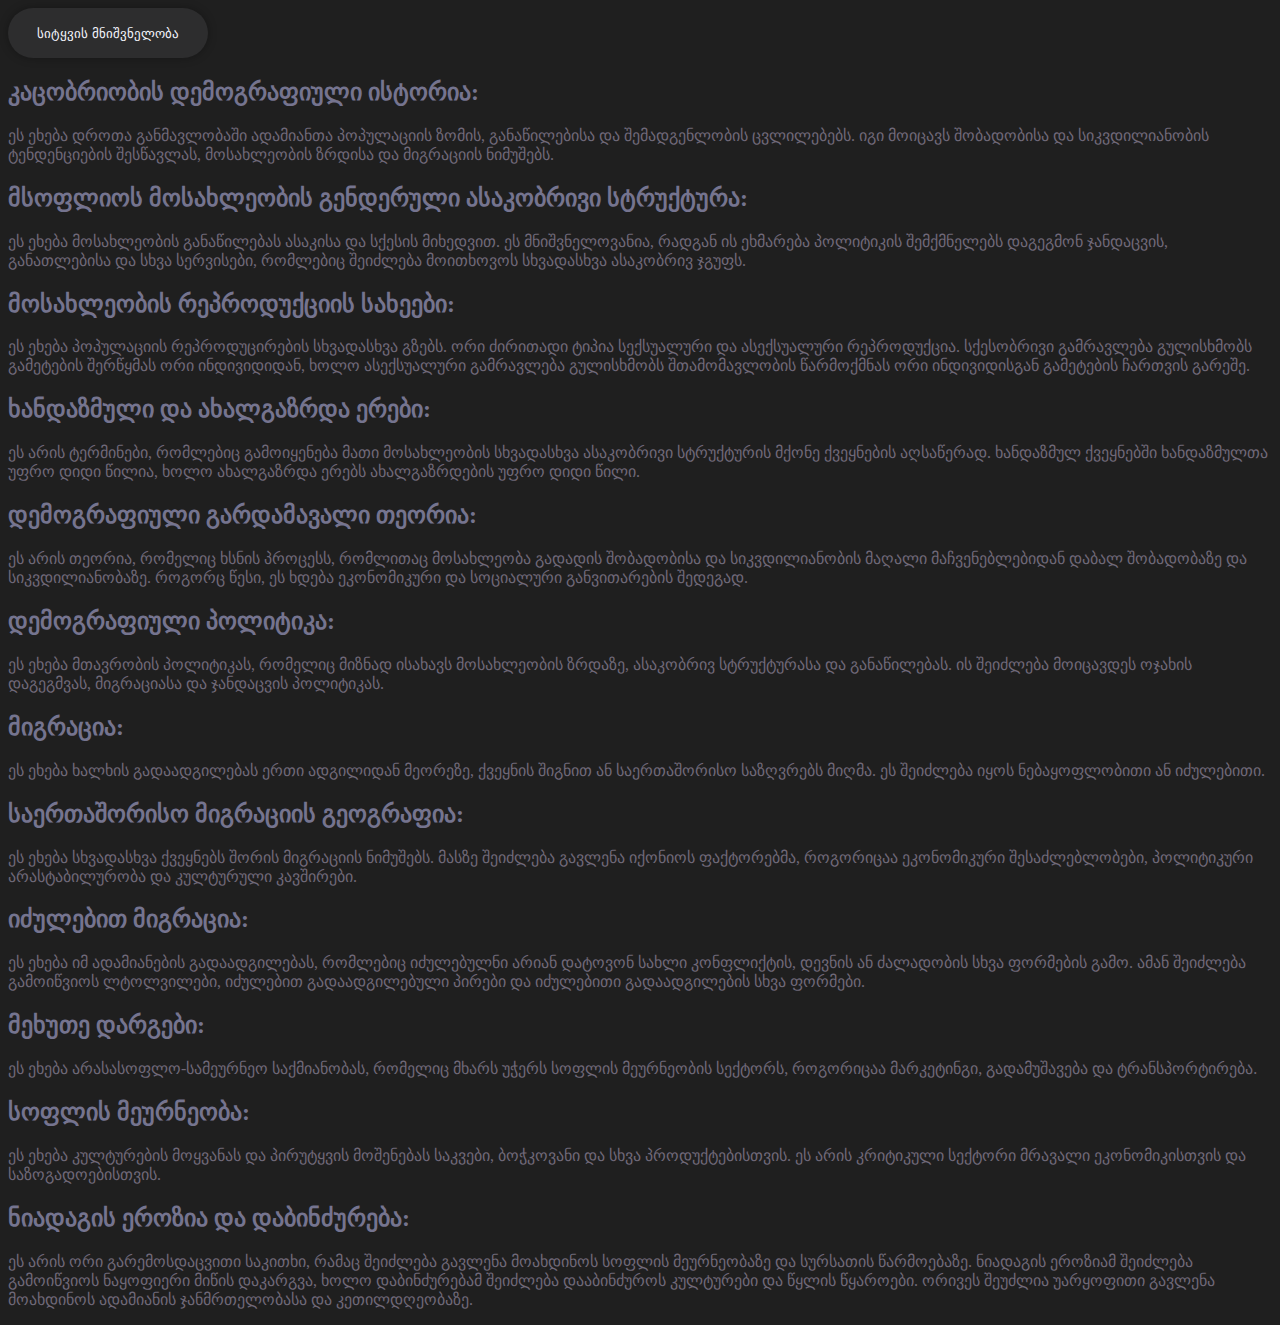
<file: index.html>
<!DOCTYPE html>
<head>
    <title> თავების მოკლე შინაარსი </title>
    <link rel="stylesheet" type="text/css" href="style.css">
</head>

<button onclick="setTimeout(function(){ window.location.href = 'wordexplanation.html'; }, 500)"> სიტყვის მნიშვნელობა </button>

<body>
    <h2> კაცობრიობის დემოგრაფიული ისტორია: </h2>
    <p> ეს ეხება დროთა განმავლობაში ადამიანთა პოპულაციის ზომის, განაწილებისა და შემადგენლობის ცვლილებებს. იგი მოიცავს შობადობისა და სიკვდილიანობის ტენდენციების შესწავლას, მოსახლეობის ზრდისა და მიგრაციის ნიმუშებს.    </p>

    <h2> მსოფლიოს მოსახლეობის გენდერული ასაკობრივი სტრუქტურა: </h2>
    <p> ეს ეხება მოსახლეობის განაწილებას ასაკისა და სქესის მიხედვით. ეს მნიშვნელოვანია, რადგან ის ეხმარება პოლიტიკის შემქმნელებს დაგეგმონ ჯანდაცვის, განათლებისა და სხვა სერვისები, რომლებიც შეიძლება მოითხოვოს სხვადასხვა ასაკობრივ ჯგუფს. </p>

    <h2> მოსახლეობის რეპროდუქციის სახეები: </h2>
    <p> ეს ეხება პოპულაციის რეპროდუცირების სხვადასხვა გზებს. ორი ძირითადი ტიპია სექსუალური და ასექსუალური რეპროდუქცია. სქესობრივი გამრავლება გულისხმობს გამეტების შერწყმას ორი ინდივიდიდან, ხოლო ასექსუალური გამრავლება გულისხმობს შთამომავლობის წარმოქმნას ორი ინდივიდისგან გამეტების ჩართვის გარეშე. </p>

    <h2> ხანდაზმული და ახალგაზრდა ერები: </h2>
    <p> ეს არის ტერმინები, რომლებიც გამოიყენება მათი მოსახლეობის სხვადასხვა ასაკობრივი სტრუქტურის მქონე ქვეყნების აღსაწერად. ხანდაზმულ ქვეყნებში ხანდაზმულთა უფრო დიდი წილია, ხოლო ახალგაზრდა ერებს ახალგაზრდების უფრო დიდი წილი. </p>

    <h2> დემოგრაფიული გარდამავალი თეორია: </h2>
    <p> ეს არის თეორია, რომელიც ხსნის პროცესს, რომლითაც მოსახლეობა გადადის შობადობისა და სიკვდილიანობის მაღალი მაჩვენებლებიდან დაბალ შობადობაზე და სიკვდილიანობაზე. როგორც წესი, ეს ხდება ეკონომიკური და სოციალური განვითარების შედეგად. </p>

    <h2> დემოგრაფიული პოლიტიკა: </h2>
    <p> ეს ეხება მთავრობის პოლიტიკას, რომელიც მიზნად ისახავს მოსახლეობის ზრდაზე, ასაკობრივ სტრუქტურასა და განაწილებას. ის შეიძლება მოიცავდეს ოჯახის დაგეგმვას, მიგრაციასა და ჯანდაცვის პოლიტიკას. </p>

    <h2> მიგრაცია: </h2>
    <p> ეს ეხება ხალხის გადაადგილებას ერთი ადგილიდან მეორეზე, ქვეყნის შიგნით ან საერთაშორისო საზღვრებს მიღმა. ეს შეიძლება იყოს ნებაყოფლობითი ან იძულებითი. </p>

    <h2> საერთაშორისო მიგრაციის გეოგრაფია: </h2>
    <p> ეს ეხება სხვადასხვა ქვეყნებს შორის მიგრაციის ნიმუშებს. მასზე შეიძლება გავლენა იქონიოს ფაქტორებმა, როგორიცაა ეკონომიკური შესაძლებლობები, პოლიტიკური არასტაბილურობა და კულტურული კავშირები. </p>

    <h2> იძულებით მიგრაცია: </h2>
    <p> ეს ეხება იმ ადამიანების გადაადგილებას, რომლებიც იძულებულნი არიან დატოვონ სახლი კონფლიქტის, დევნის ან ძალადობის სხვა ფორმების გამო. ამან შეიძლება გამოიწვიოს ლტოლვილები, იძულებით გადაადგილებული პირები და იძულებითი გადაადგილების სხვა ფორმები. </p>

    <h2> მეხუთე დარგები: </h2>
    <p> ეს ეხება არასასოფლო-სამეურნეო საქმიანობას, რომელიც მხარს უჭერს სოფლის მეურნეობის სექტორს, როგორიცაა მარკეტინგი, გადამუშავება და ტრანსპორტირება. </p>

    <h2> სოფლის მეურნეობა: </h2>
    <p> ეს ეხება კულტურების მოყვანას და პირუტყვის მოშენებას საკვები, ბოჭკოვანი და სხვა პროდუქტებისთვის. ეს არის კრიტიკული სექტორი მრავალი ეკონომიკისთვის და საზოგადოებისთვის. </p>

    <h2> ნიადაგის ეროზია და დაბინძურება: </h2>
    <p> ეს არის ორი გარემოსდაცვითი საკითხი, რამაც შეიძლება გავლენა მოახდინოს სოფლის მეურნეობაზე და სურსათის წარმოებაზე. ნიადაგის ეროზიამ შეიძლება გამოიწვიოს ნაყოფიერი მიწის დაკარგვა, ხოლო დაბინძურებამ შეიძლება დააბინძუროს კულტურები და წყლის წყაროები. ორივეს შეუძლია უარყოფითი გავლენა მოახდინოს ადამიანის ჯანმრთელობასა და კეთილდღეობაზე.    </p>
</body>
</file>
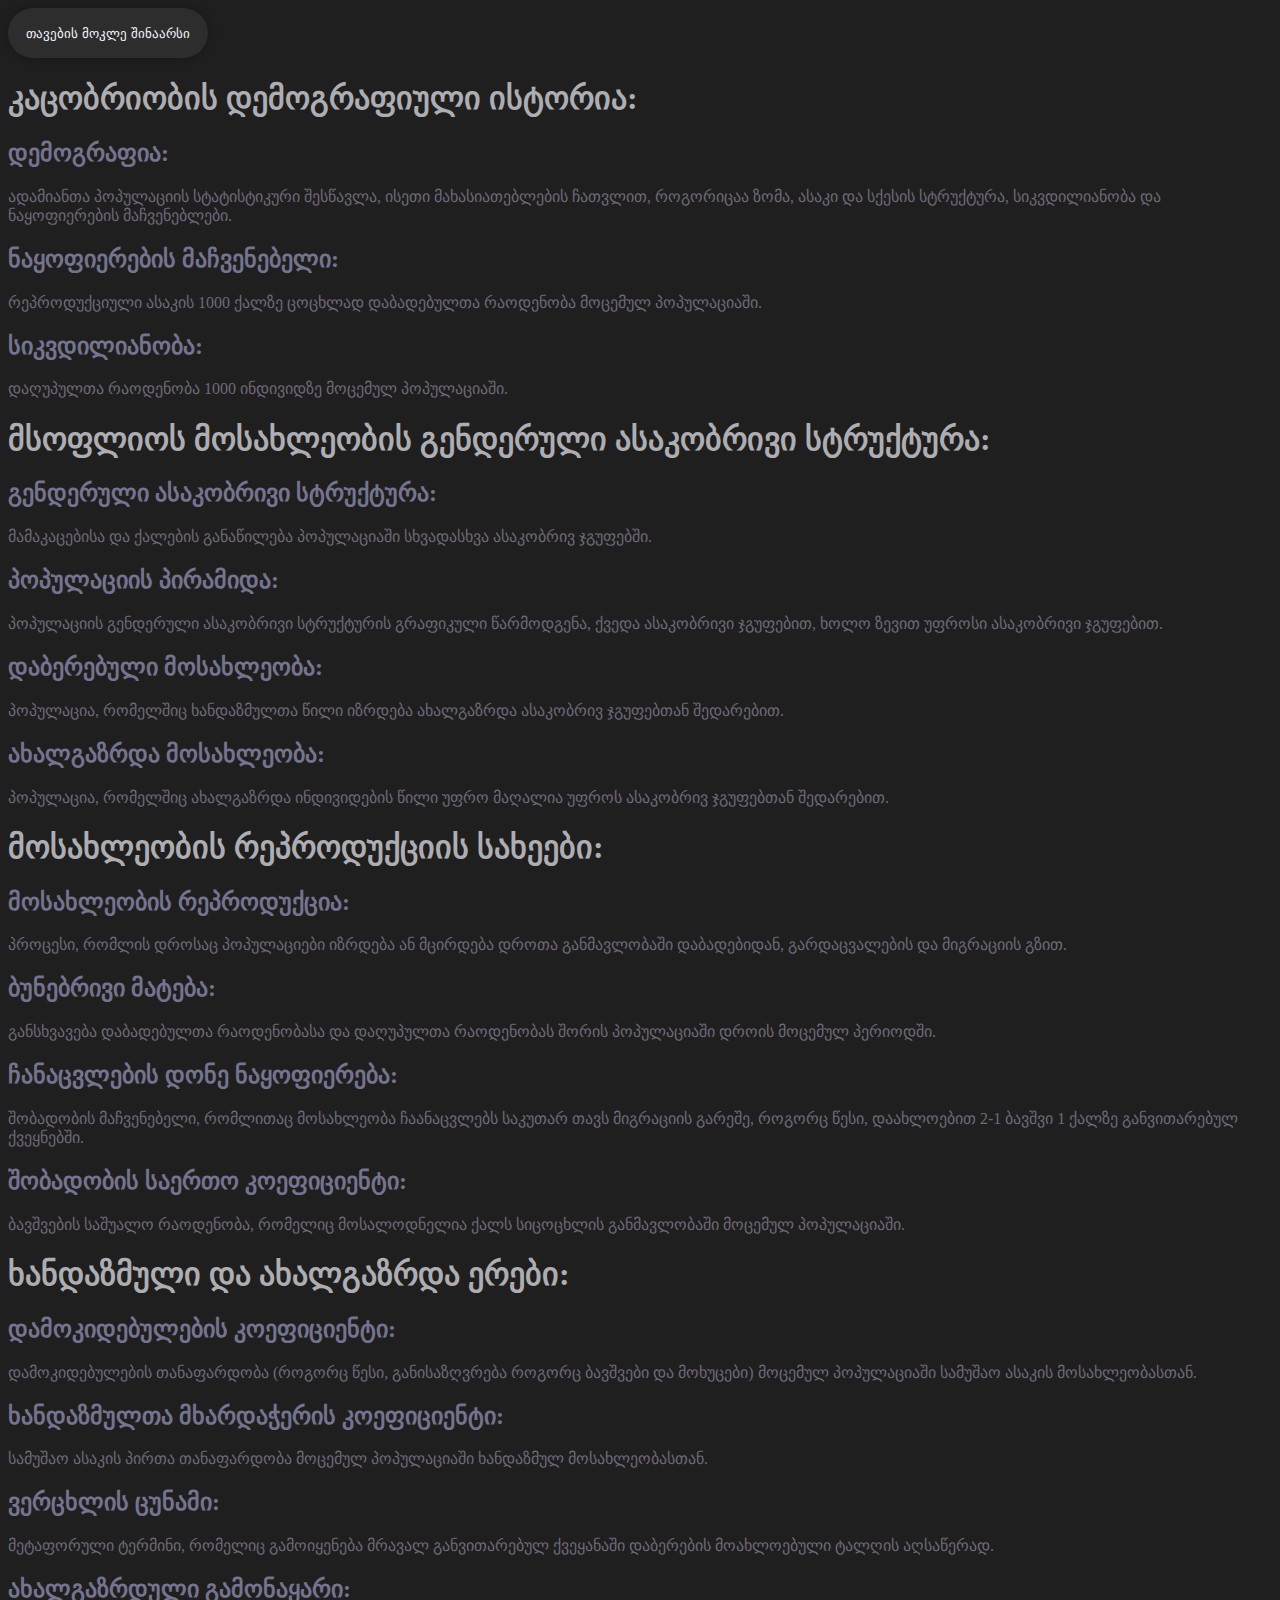
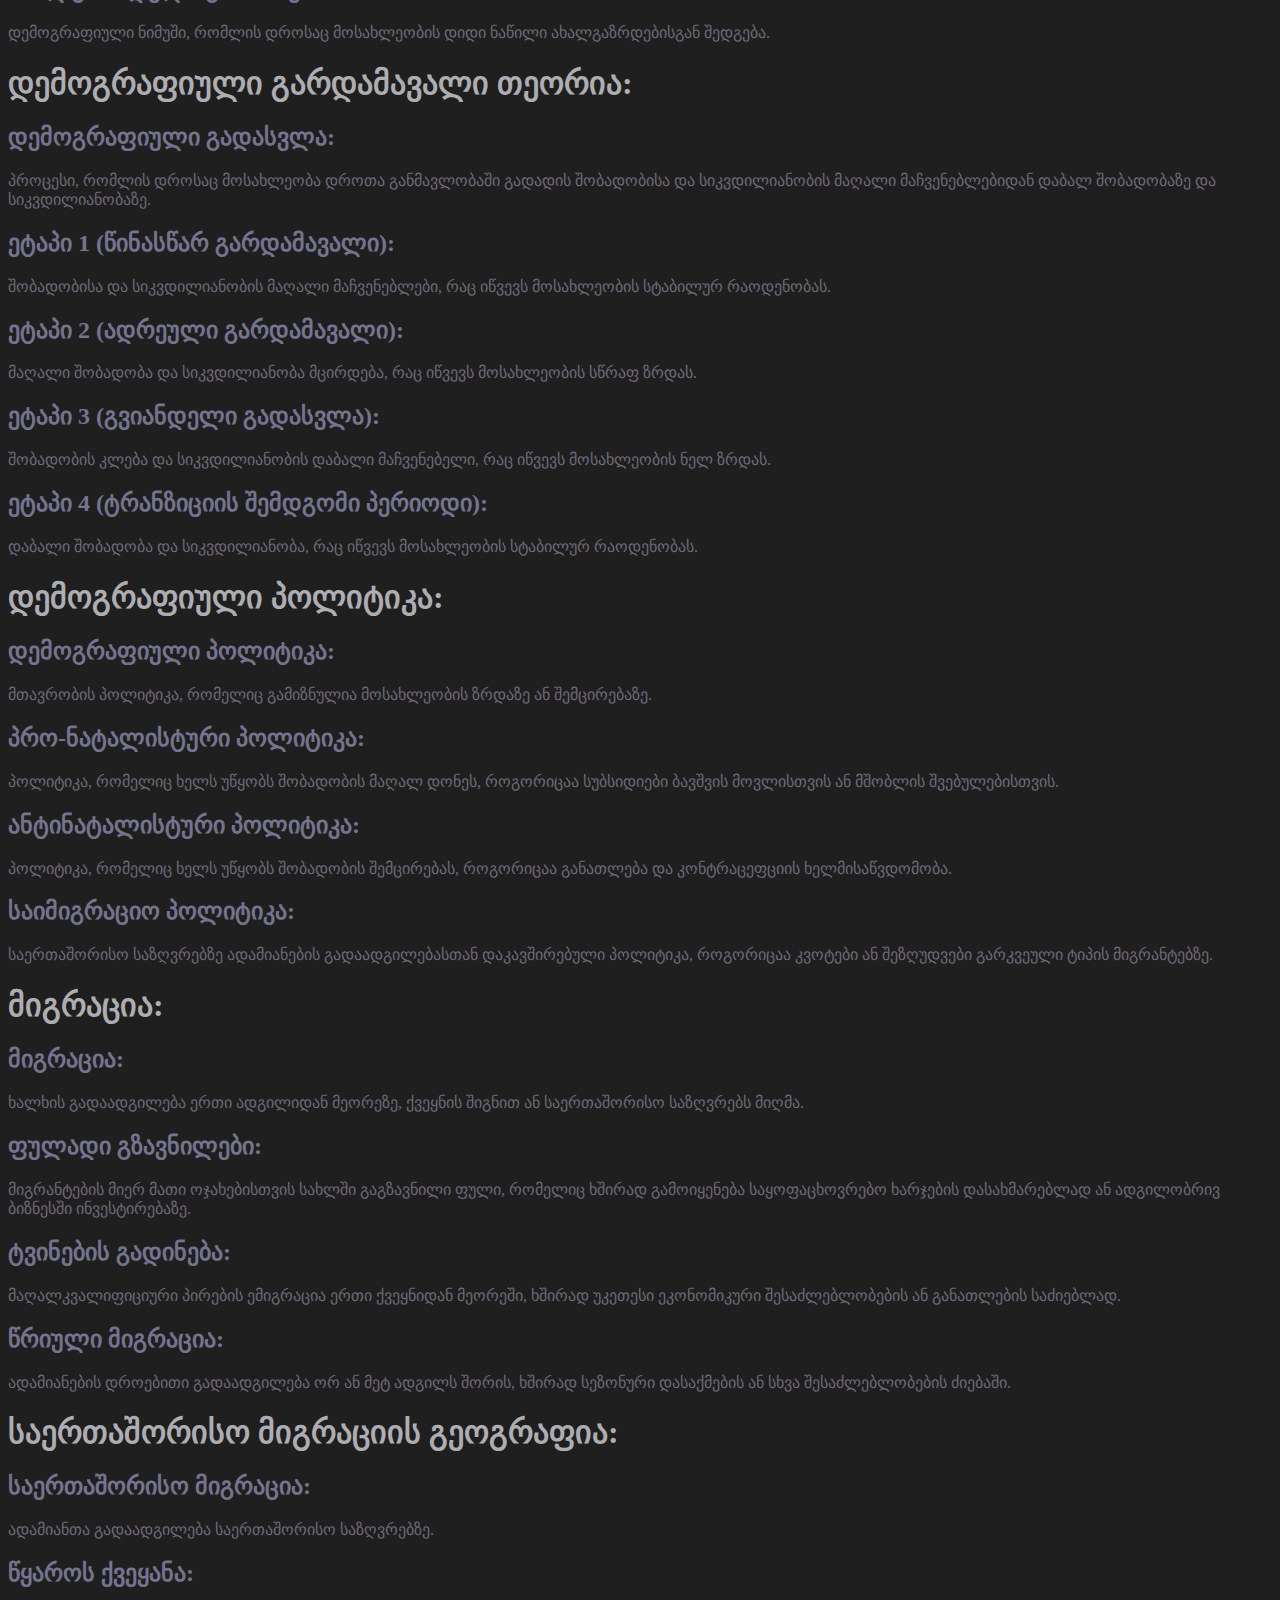
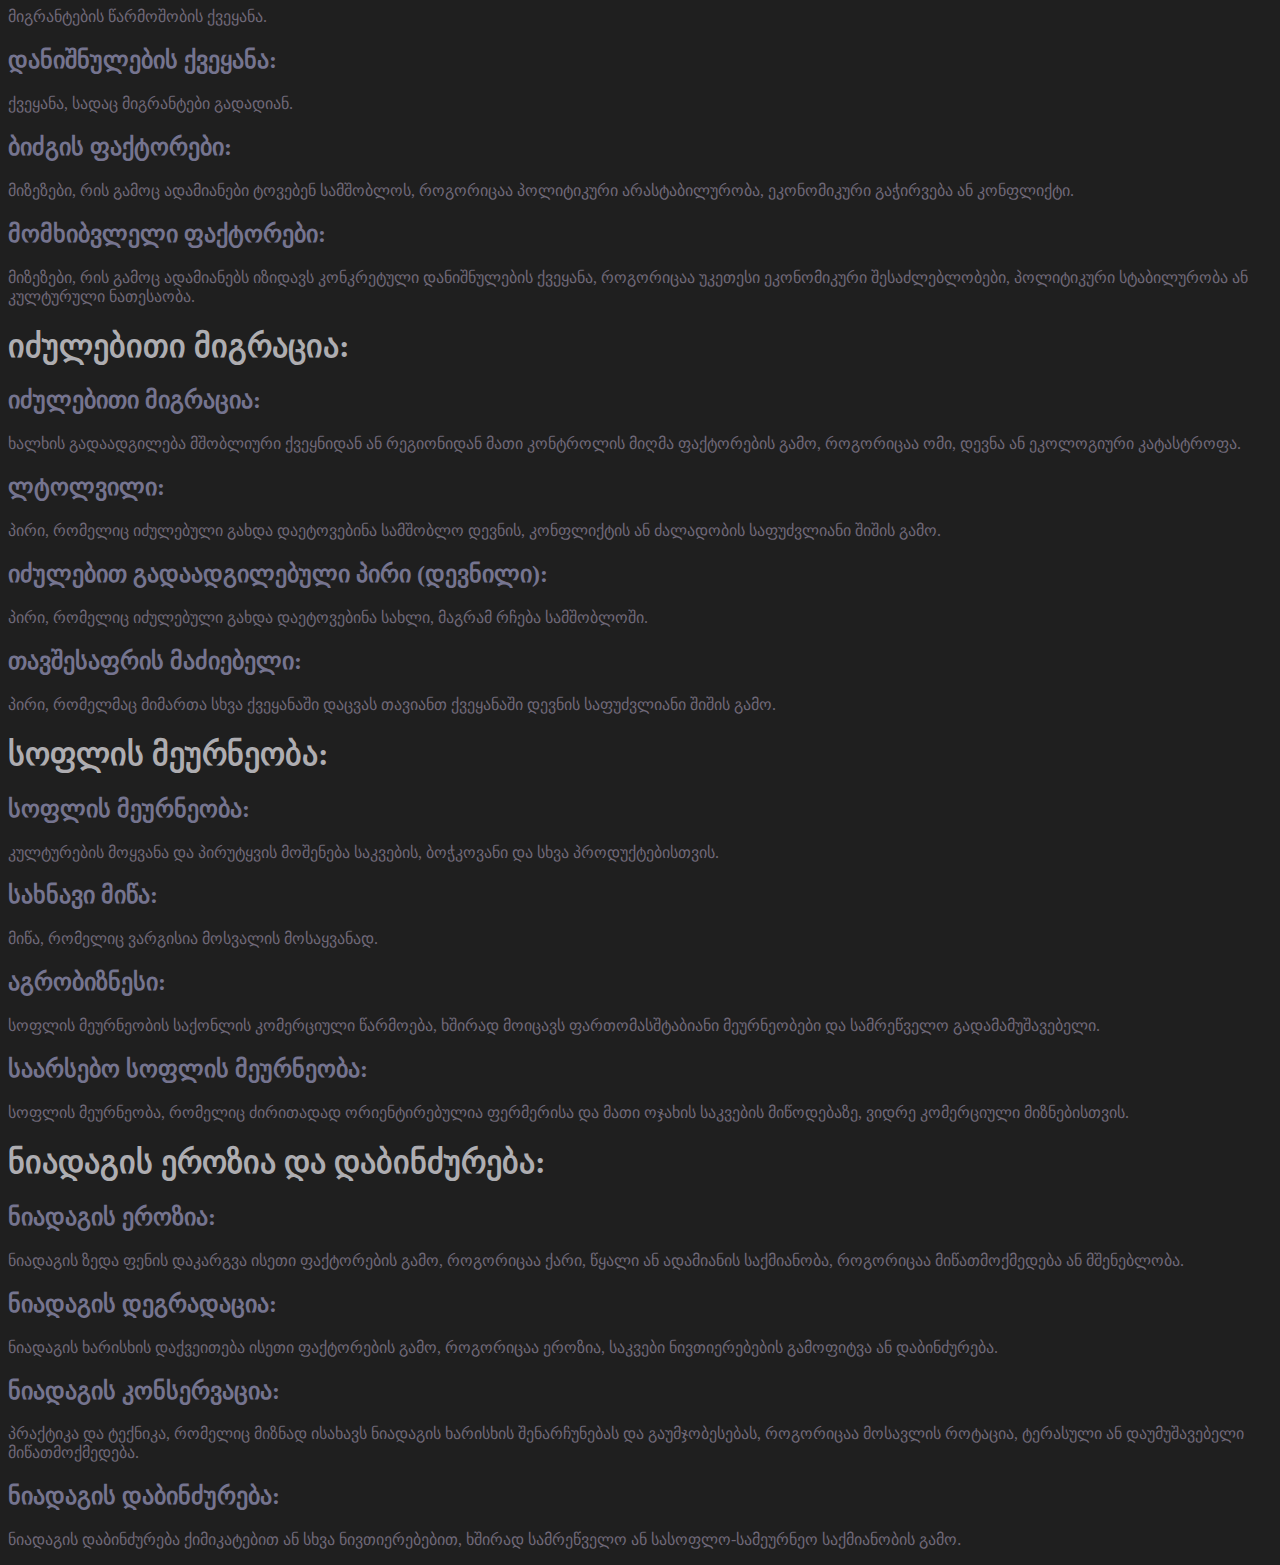
<file: wordexplanation.html>
<!DOCTYPE html>
<head>
    <title> უჰჰ ამმ </title>
    <link rel="stylesheet" type="text/css" href="style.css">
</head>

<button onclick="setTimeout(function(){ window.location.href = 'index.html'; }, 500)"> თავების მოკლე შინაარსი </button>

<body>


    <h1> კაცობრიობის დემოგრაფიული ისტორია: </h2>
    <h2> დემოგრაფია: </h1>
    <p> ადამიანთა პოპულაციის სტატისტიკური შესწავლა, ისეთი მახასიათებლების ჩათვლით, როგორიცაა ზომა, ასაკი და სქესის სტრუქტურა, სიკვდილიანობა და ნაყოფიერების მაჩვენებლები. </p>

    <h2> ნაყოფიერების მაჩვენებელი: </h2>
    <p> რეპროდუქციული ასაკის 1000 ქალზე ცოცხლად დაბადებულთა რაოდენობა მოცემულ პოპულაციაში. </p>

    <h2> სიკვდილიანობა: </h2>
    <p>  დაღუპულთა რაოდენობა 1000 ინდივიდზე მოცემულ პოპულაციაში. </p>


    <h1> მსოფლიოს მოსახლეობის გენდერული ასაკობრივი სტრუქტურა: </h1>
    <h2> გენდერული ასაკობრივი სტრუქტურა: </h2>
    <p> მამაკაცებისა და ქალების განაწილება პოპულაციაში სხვადასხვა ასაკობრივ ჯგუფებში. </p>

    <h2> პოპულაციის პირამიდა: </h2>
    <p> პოპულაციის გენდერული ასაკობრივი სტრუქტურის გრაფიკული წარმოდგენა, ქვედა ასაკობრივი ჯგუფებით, ხოლო ზევით უფროსი ასაკობრივი ჯგუფებით. </p>

    <h2> დაბერებული მოსახლეობა: </h2>
    <p> პოპულაცია, რომელშიც ხანდაზმულთა წილი იზრდება ახალგაზრდა ასაკობრივ ჯგუფებთან შედარებით. </p>

    <h2> ახალგაზრდა მოსახლეობა: </h2>
    <p> პოპულაცია, რომელშიც ახალგაზრდა ინდივიდების წილი უფრო მაღალია უფროს ასაკობრივ ჯგუფებთან შედარებით. </p>


    <h1> მოსახლეობის რეპროდუქციის სახეები: </h1>
    <h2> მოსახლეობის რეპროდუქცია: </h2>
    <p> პროცესი, რომლის დროსაც პოპულაციები იზრდება ან მცირდება დროთა განმავლობაში დაბადებიდან, გარდაცვალების და მიგრაციის გზით. </p>

    <h2> ბუნებრივი მატება: </h2>
    <p> განსხვავება დაბადებულთა რაოდენობასა და დაღუპულთა რაოდენობას შორის პოპულაციაში დროის მოცემულ პერიოდში. </p>

    <h2> ჩანაცვლების დონე ნაყოფიერება: </h2>
    <p> შობადობის მაჩვენებელი, რომლითაც მოსახლეობა ჩაანაცვლებს საკუთარ თავს მიგრაციის გარეშე, როგორც წესი, დაახლოებით 2-1 ბავშვი 1 ქალზე განვითარებულ ქვეყნებში. </p>

    <h2> შობადობის საერთო კოეფიციენტი: </h2>
    <p> ბავშვების საშუალო რაოდენობა, რომელიც მოსალოდნელია ქალს სიცოცხლის განმავლობაში მოცემულ პოპულაციაში. </p>

    <h1> ხანდაზმული და ახალგაზრდა ერები: </h1>
    <h2> დამოკიდებულების კოეფიციენტი: </h2>
    <p>  დამოკიდებულების თანაფარდობა (როგორც წესი, განისაზღვრება როგორც ბავშვები და მოხუცები) მოცემულ პოპულაციაში სამუშაო ასაკის მოსახლეობასთან. </p>

    <h2> ხანდაზმულთა მხარდაჭერის კოეფიციენტი: </h2>
    <p> სამუშაო ასაკის პირთა თანაფარდობა მოცემულ პოპულაციაში ხანდაზმულ მოსახლეობასთან. </p>

    <h2> ვერცხლის ცუნამი: </h2>
    <p> მეტაფორული ტერმინი, რომელიც გამოიყენება მრავალ განვითარებულ ქვეყანაში დაბერების მოახლოებული ტალღის აღსაწერად. </p>

    <h2> ახალგაზრდული გამონაყარი: </h2>
    <p> დემოგრაფიული ნიმუში, რომლის დროსაც მოსახლეობის დიდი ნაწილი ახალგაზრდებისგან შედგება. </p>

    <h1> დემოგრაფიული გარდამავალი თეორია: </h1>
    <h2> დემოგრაფიული გადასვლა: </h2>
    <p> პროცესი, რომლის დროსაც მოსახლეობა დროთა განმავლობაში გადადის შობადობისა და სიკვდილიანობის მაღალი მაჩვენებლებიდან დაბალ შობადობაზე და სიკვდილიანობაზე. </p>

    <h2> ეტაპი 1 (წინასწარ გარდამავალი): </h2>
    <p>  შობადობისა და სიკვდილიანობის მაღალი მაჩვენებლები, რაც იწვევს მოსახლეობის სტაბილურ რაოდენობას. </p>

    <h2> ეტაპი 2 (ადრეული გარდამავალი): </h2>
    <p> მაღალი შობადობა და სიკვდილიანობა მცირდება, რაც იწვევს მოსახლეობის სწრაფ ზრდას. </p>

    <h2> ეტაპი 3 (გვიანდელი გადასვლა): </h2>
    <p> შობადობის კლება და სიკვდილიანობის დაბალი მაჩვენებელი, რაც იწვევს მოსახლეობის ნელ ზრდას. </p>

    <h2> ეტაპი 4 (ტრანზიციის შემდგომი პერიოდი): </h2>
    <p> დაბალი შობადობა და სიკვდილიანობა, რაც იწვევს მოსახლეობის სტაბილურ რაოდენობას. </p>


    <h1> დემოგრაფიული პოლიტიკა: </h1>
    <h2> დემოგრაფიული პოლიტიკა: </h2>
    <p> მთავრობის პოლიტიკა, რომელიც გამიზნულია მოსახლეობის ზრდაზე ან შემცირებაზე. </p>

    <h2> პრო-ნატალისტური პოლიტიკა: </h2>
    <p> პოლიტიკა, რომელიც ხელს უწყობს შობადობის მაღალ დონეს, როგორიცაა სუბსიდიები ბავშვის მოვლისთვის ან მშობლის შვებულებისთვის. </p>

    <h2> ანტინატალისტური პოლიტიკა: </h2>
    <p> პოლიტიკა, რომელიც ხელს უწყობს შობადობის შემცირებას, როგორიცაა განათლება და კონტრაცეფციის ხელმისაწვდომობა. </p>

    <h2> საიმიგრაციო პოლიტიკა: </h2>
    <p> საერთაშორისო საზღვრებზე ადამიანების გადაადგილებასთან დაკავშირებული პოლიტიკა, როგორიცაა კვოტები ან შეზღუდვები გარკვეული ტიპის მიგრანტებზე. </p>


    <h1> მიგრაცია: </h1>
    <h2> მიგრაცია: </h2>
    <p> ხალხის გადაადგილება ერთი ადგილიდან მეორეზე, ქვეყნის შიგნით ან საერთაშორისო საზღვრებს მიღმა. </p>

    <h2> ფულადი გზავნილები: </h2>
    <p> მიგრანტების მიერ მათი ოჯახებისთვის სახლში გაგზავნილი ფული, რომელიც ხშირად გამოიყენება საყოფაცხოვრებო ხარჯების დასახმარებლად ან ადგილობრივ ბიზნესში ინვესტირებაზე. </p>

    <h2> ტვინების გადინება: </h2>
    <p> მაღალკვალიფიციური პირების ემიგრაცია ერთი ქვეყნიდან მეორეში, ხშირად უკეთესი ეკონომიკური შესაძლებლობების ან განათლების საძიებლად. </p>

    <h2> წრიული მიგრაცია: </h2>
    <p> ადამიანების დროებითი გადაადგილება ორ ან მეტ ადგილს შორის, ხშირად სეზონური დასაქმების ან სხვა შესაძლებლობების ძიებაში. </p>


    <h1> საერთაშორისო მიგრაციის გეოგრაფია: </h1>
    <h2> საერთაშორისო მიგრაცია: </h2>
    <p> ადამიანთა გადაადგილება საერთაშორისო საზღვრებზე. </p>
    
    <h2> წყაროს ქვეყანა: </h2>
    <p> მიგრანტების წარმოშობის ქვეყანა. </p>

    <h2> დანიშნულების ქვეყანა: </h2>
    <p>  ქვეყანა, სადაც მიგრანტები გადადიან. </p>

    <h2> ბიძგის ფაქტორები: </h2>
    <p> მიზეზები, რის გამოც ადამიანები ტოვებენ სამშობლოს, როგორიცაა პოლიტიკური არასტაბილურობა, ეკონომიკური გაჭირვება ან კონფლიქტი. </p>

    <h2> მომხიბვლელი ფაქტორები: </h2>
    <p> მიზეზები, რის გამოც ადამიანებს იზიდავს კონკრეტული დანიშნულების ქვეყანა, როგორიცაა უკეთესი ეკონომიკური შესაძლებლობები, პოლიტიკური სტაბილურობა ან კულტურული ნათესაობა. </p>

    <h1> იძულებითი მიგრაცია: </h1>
    <h2> იძულებითი მიგრაცია: </h2>
    <p> ხალხის გადაადგილება მშობლიური ქვეყნიდან ან რეგიონიდან მათი კონტროლის მიღმა ფაქტორების გამო, როგორიცაა ომი, დევნა ან ეკოლოგიური კატასტროფა. </p>

    <h2> ლტოლვილი: </h2>
    <p> პირი, რომელიც იძულებული გახდა დაეტოვებინა სამშობლო დევნის, კონფლიქტის ან ძალადობის საფუძვლიანი შიშის გამო. </p>

    <h2> იძულებით გადაადგილებული პირი (დევნილი): </h2>
    <p> პირი, რომელიც იძულებული გახდა დაეტოვებინა სახლი, მაგრამ რჩება სამშობლოში. </p>

    <h2> თავშესაფრის მაძიებელი: </h2>
    <p> პირი, რომელმაც მიმართა სხვა ქვეყანაში დაცვას თავიანთ ქვეყანაში დევნის საფუძვლიანი შიშის გამო. </p>

    <h1> სოფლის მეურნეობა: </h1>
    <h2> სოფლის მეურნეობა: </h2>
    <p> კულტურების მოყვანა და პირუტყვის მოშენება საკვების, ბოჭკოვანი და სხვა პროდუქტებისთვის. </p>

    <h2> სახნავი მიწა: </h2>
    <p> მიწა, რომელიც ვარგისია მოსვალის მოსაყვანად. </p>

    <h2> აგრობიზნესი: </h2>
    <p> სოფლის მეურნეობის საქონლის კომერციული წარმოება, ხშირად მოიცავს ფართომასშტაბიანი მეურნეობები და სამრეწველო გადამამუშავებელი. </p>

    <h2> საარსებო სოფლის მეურნეობა: </h2>
    <p> სოფლის მეურნეობა, რომელიც ძირითადად ორიენტირებულია ფერმერისა და მათი ოჯახის საკვების მიწოდებაზე, ვიდრე კომერციული მიზნებისთვის. </p>


    <h1> ნიადაგის ეროზია და დაბინძურება: </h1>
    <h2> ნიადაგის ეროზია: </h2>
    <p> ნიადაგის ზედა ფენის დაკარგვა ისეთი ფაქტორების გამო, როგორიცაა ქარი, წყალი ან ადამიანის საქმიანობა, როგორიცაა მიწათმოქმედება ან მშენებლობა. </p>

    <h2> ნიადაგის დეგრადაცია: </h2>
    <p> ნიადაგის ხარისხის დაქვეითება ისეთი ფაქტორების გამო, როგორიცაა ეროზია, საკვები ნივთიერებების გამოფიტვა ან დაბინძურება. </p>

    <h2> ნიადაგის კონსერვაცია: </h2>
    <p> პრაქტიკა და ტექნიკა, რომელიც მიზნად ისახავს ნიადაგის ხარისხის შენარჩუნებას და გაუმჯობესებას, როგორიცაა მოსავლის როტაცია, ტერასული ან დაუმუშავებელი მიწათმოქმედება. </p>

    <h2> ნიადაგის დაბინძურება: </h2>
    <p> ნიადაგის დაბინძურება ქიმიკატებით ან სხვა ნივთიერებებით, ხშირად სამრეწველო ან სასოფლო-სამეურნეო საქმიანობის გამო. </p>
</body>
</file>
<file: style.css>
button {
    background-color: rgb(45, 45, 46);
    color:rgb(244, 245, 252);
    border: none;
    height: 50px;
    width: 200px;
    border-radius: 5cm;
    transition: background-color 0.3s ease, box-shadow 0.3s ease, transform 0.3s ease;
    box-shadow: 0 0 10px rgba(0, 0, 0, 0.3);
    } 

    button:hover {
        background-color: rgb(238, 238, 238);
        color: black;
        box-shadow: 0 0 20px rgba(0, 0, 0, 0.8);
        transform: scale(1.05);
    }

    button:active {
        transform: scale(0.7);
      }

    body { background-color: rgb(31, 31, 31); }
    h2 { color: rgb(117, 116, 143); transition: color 0.1s ease; }
    h1 { color: rgb(174, 173, 177); transition: color 0.1s ease; }
    P { color: rgb(112, 105, 121); transition: color 0.1s ease; }

    p:hover {
        color: aliceblue;
    }

    h1:hover {
        color: rgb(195, 193, 201);;
    }

    h2:hover {
        color: rgb(138, 136, 189);
    }
</file>
